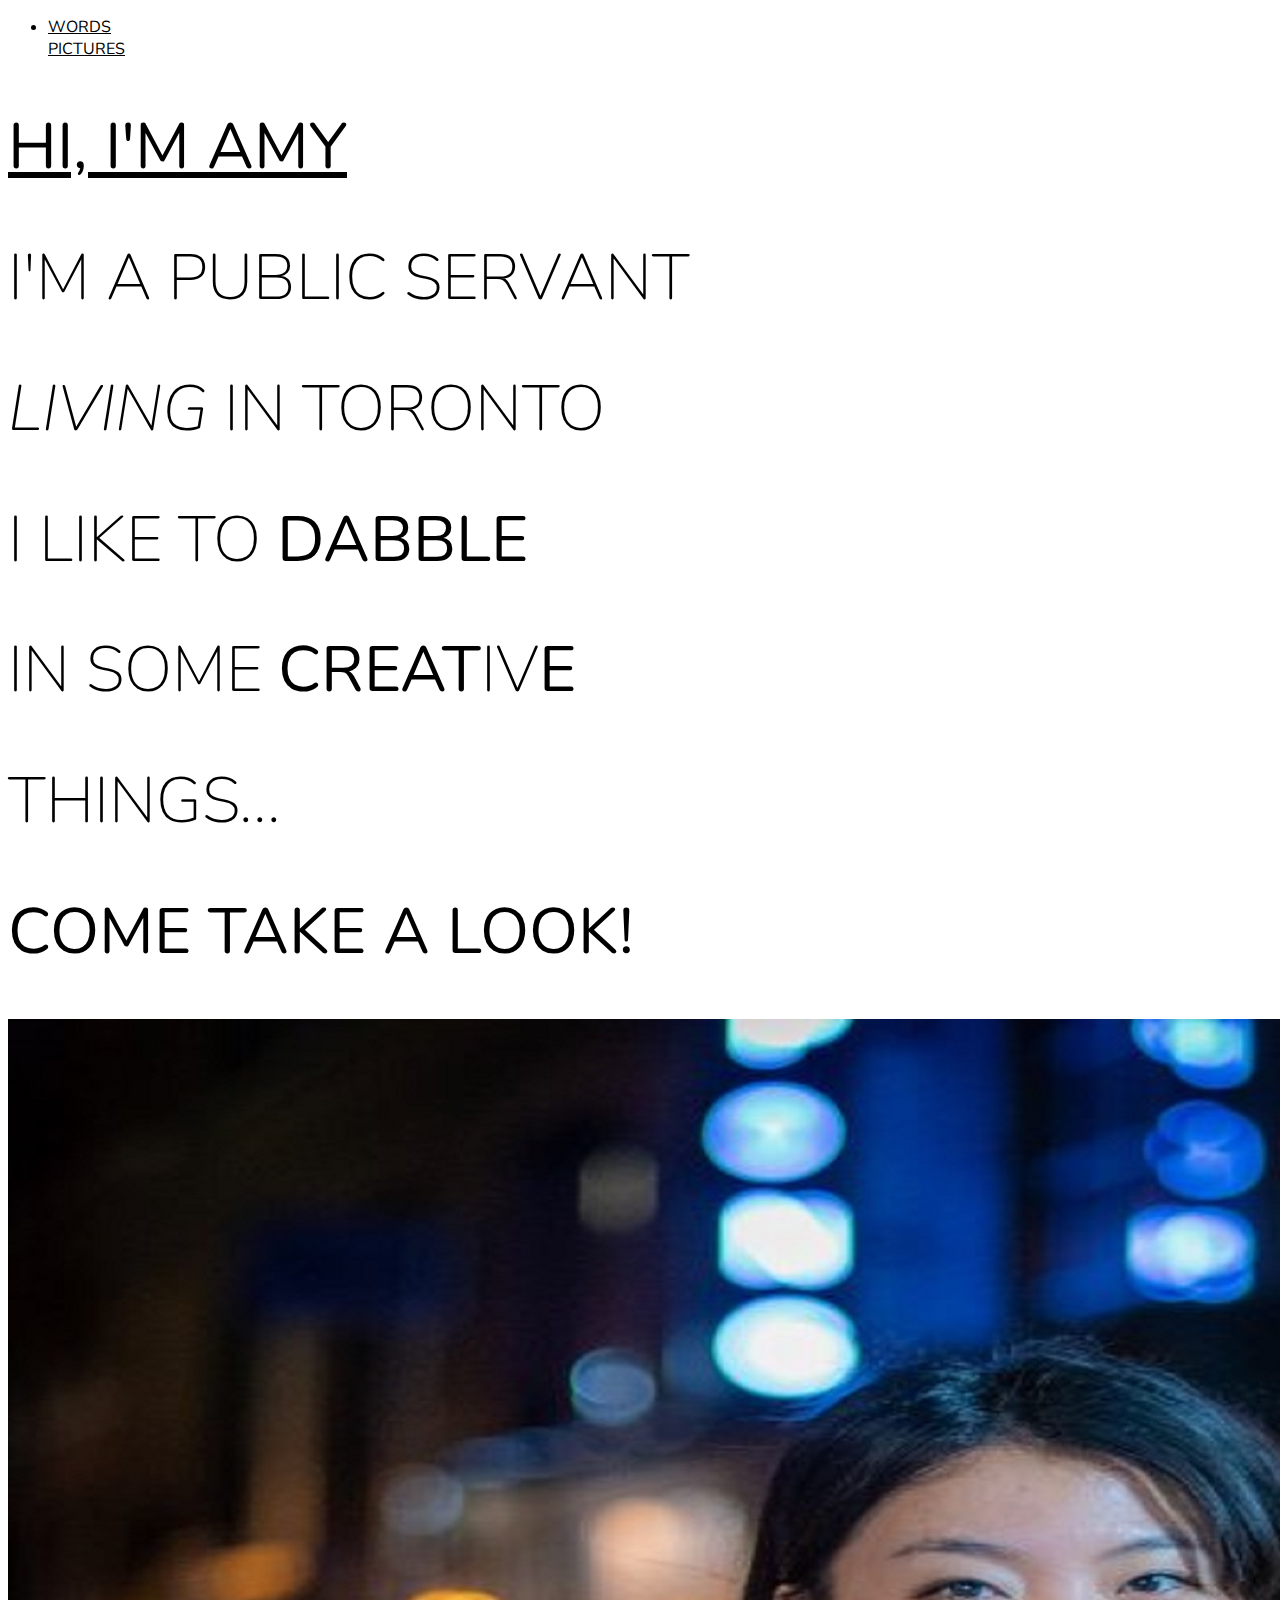
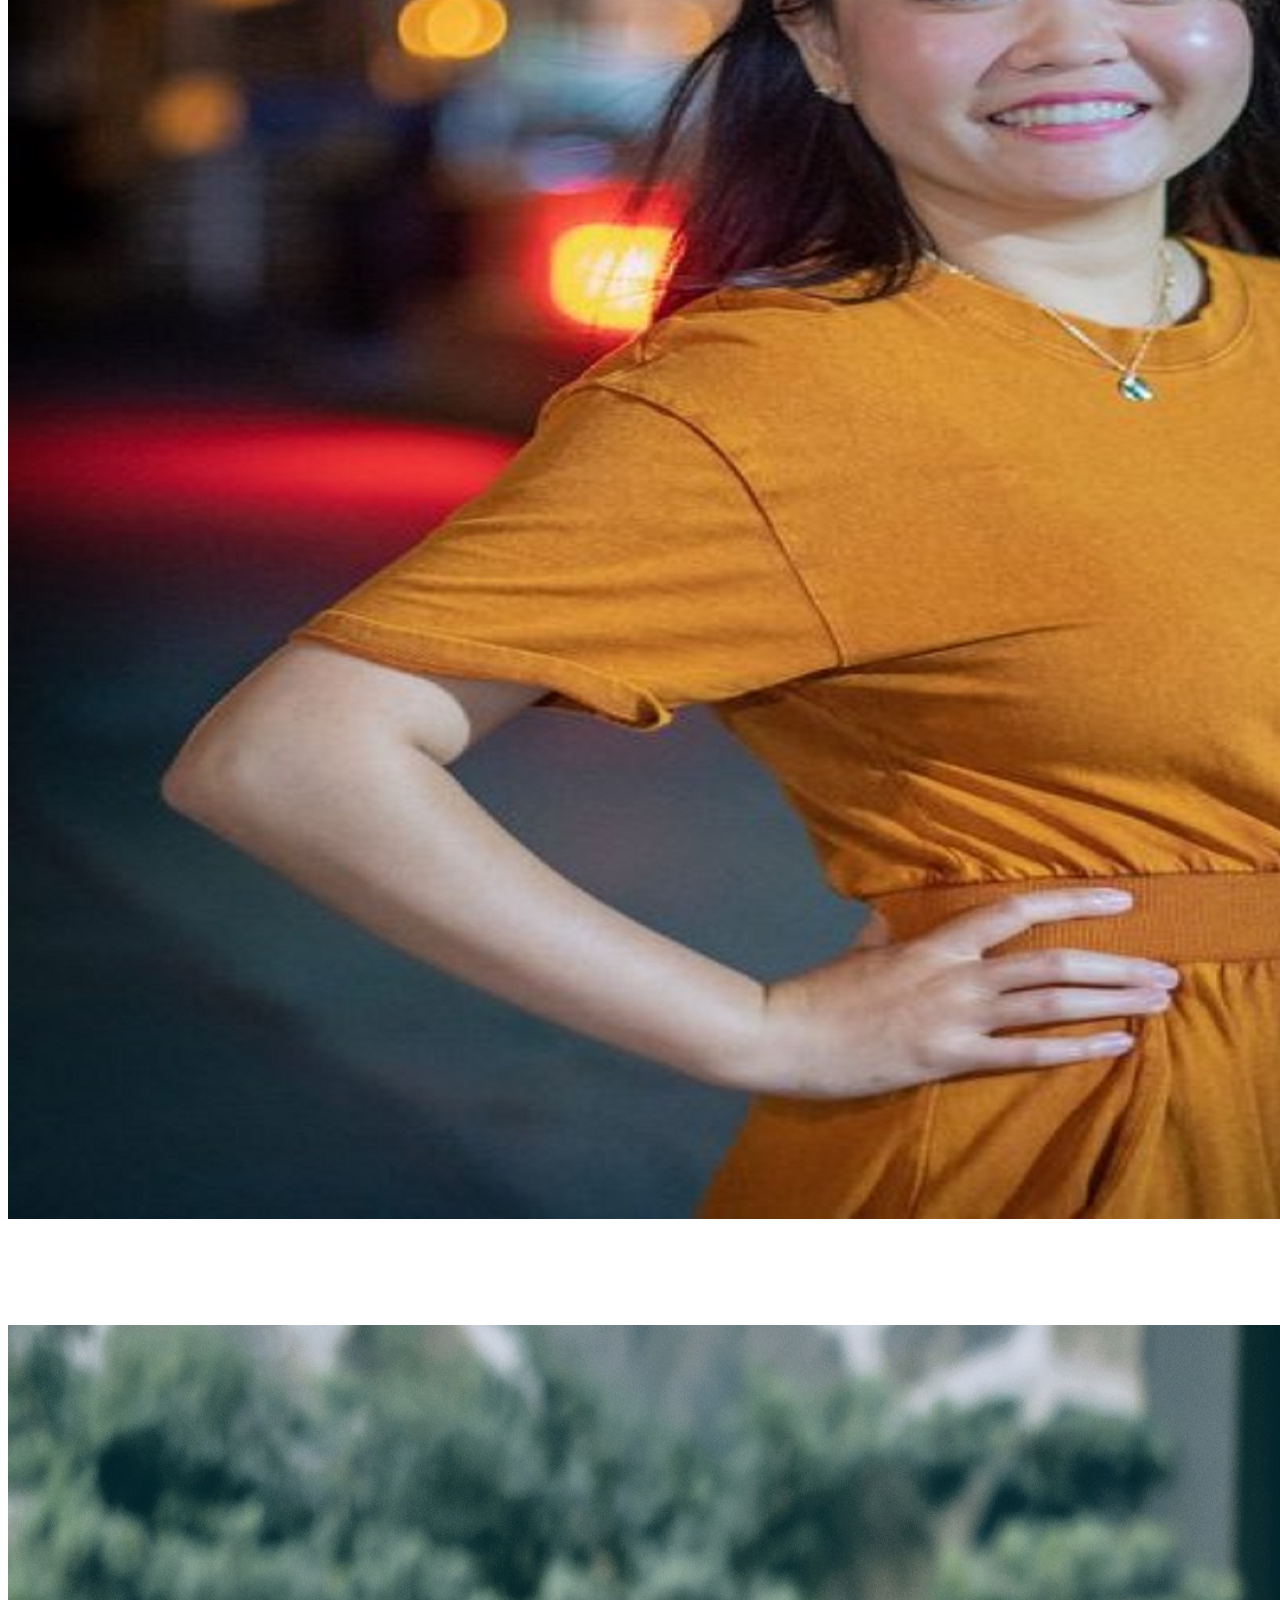
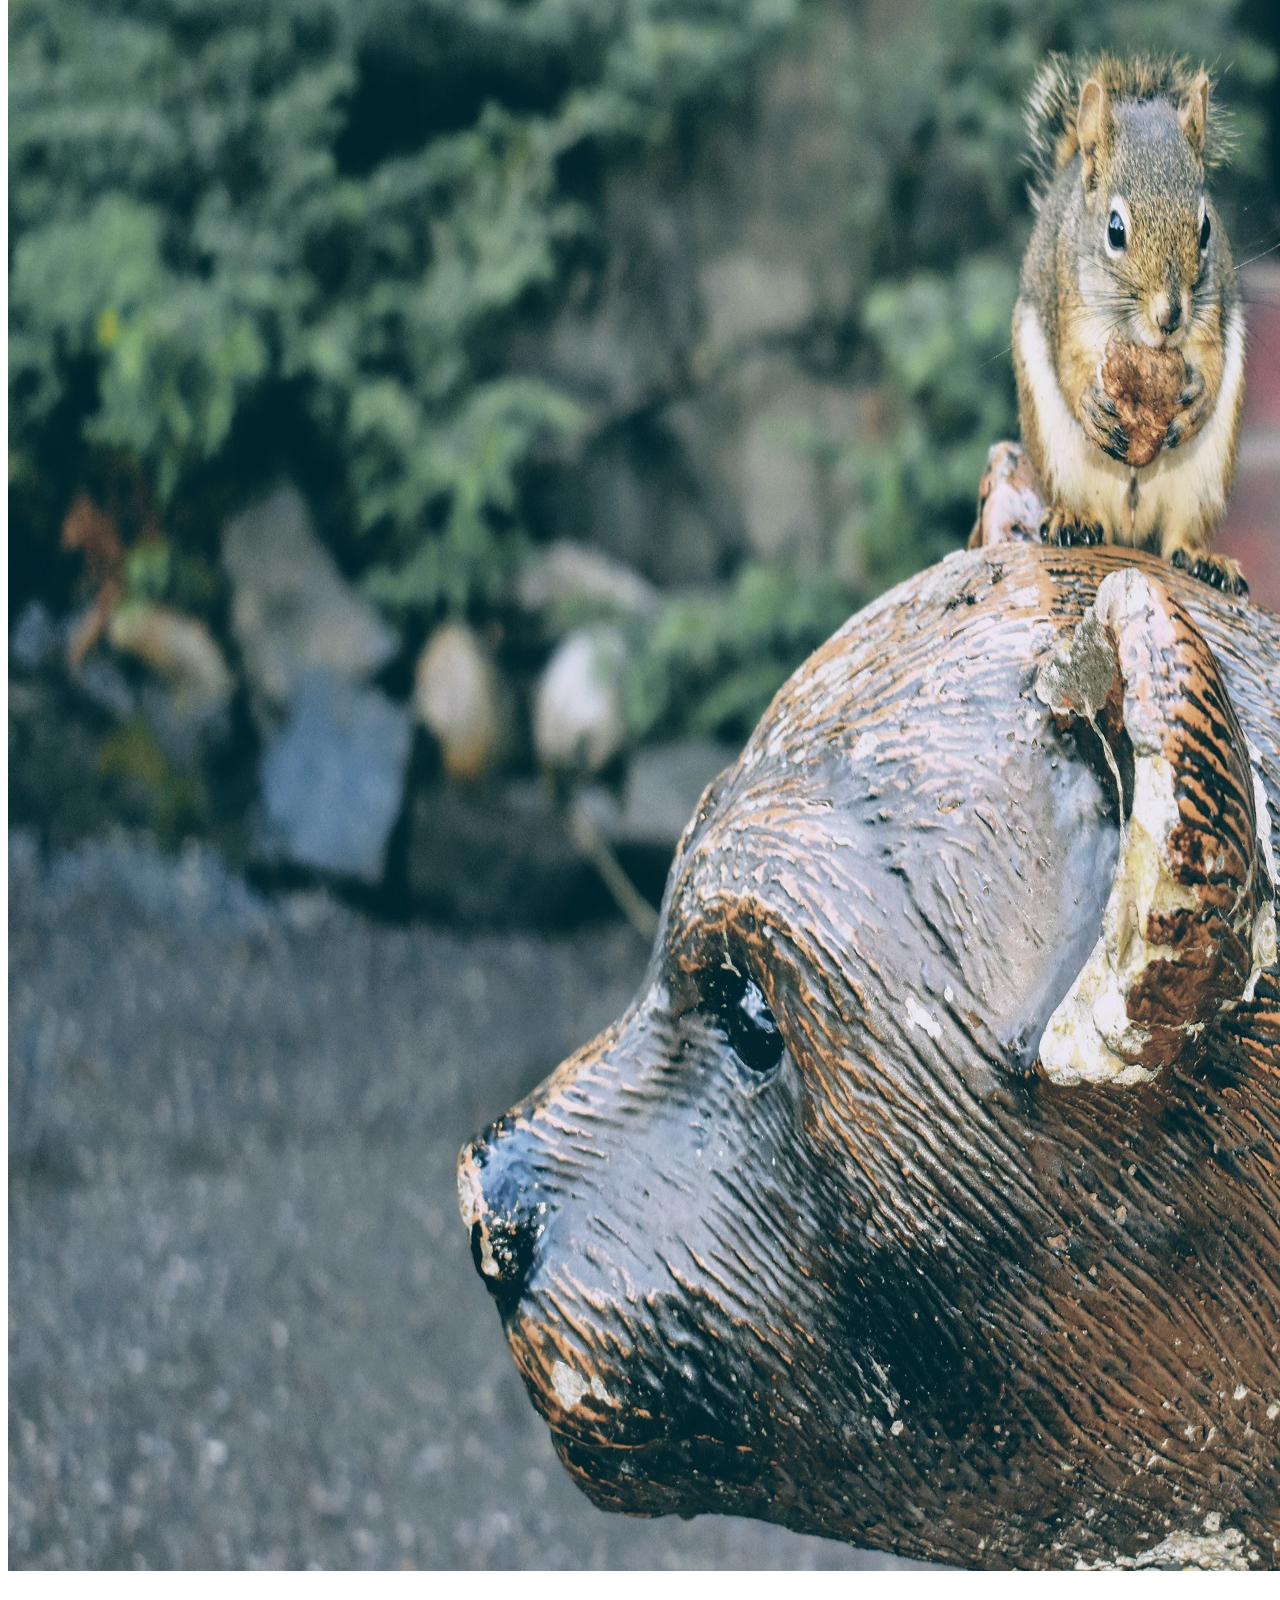
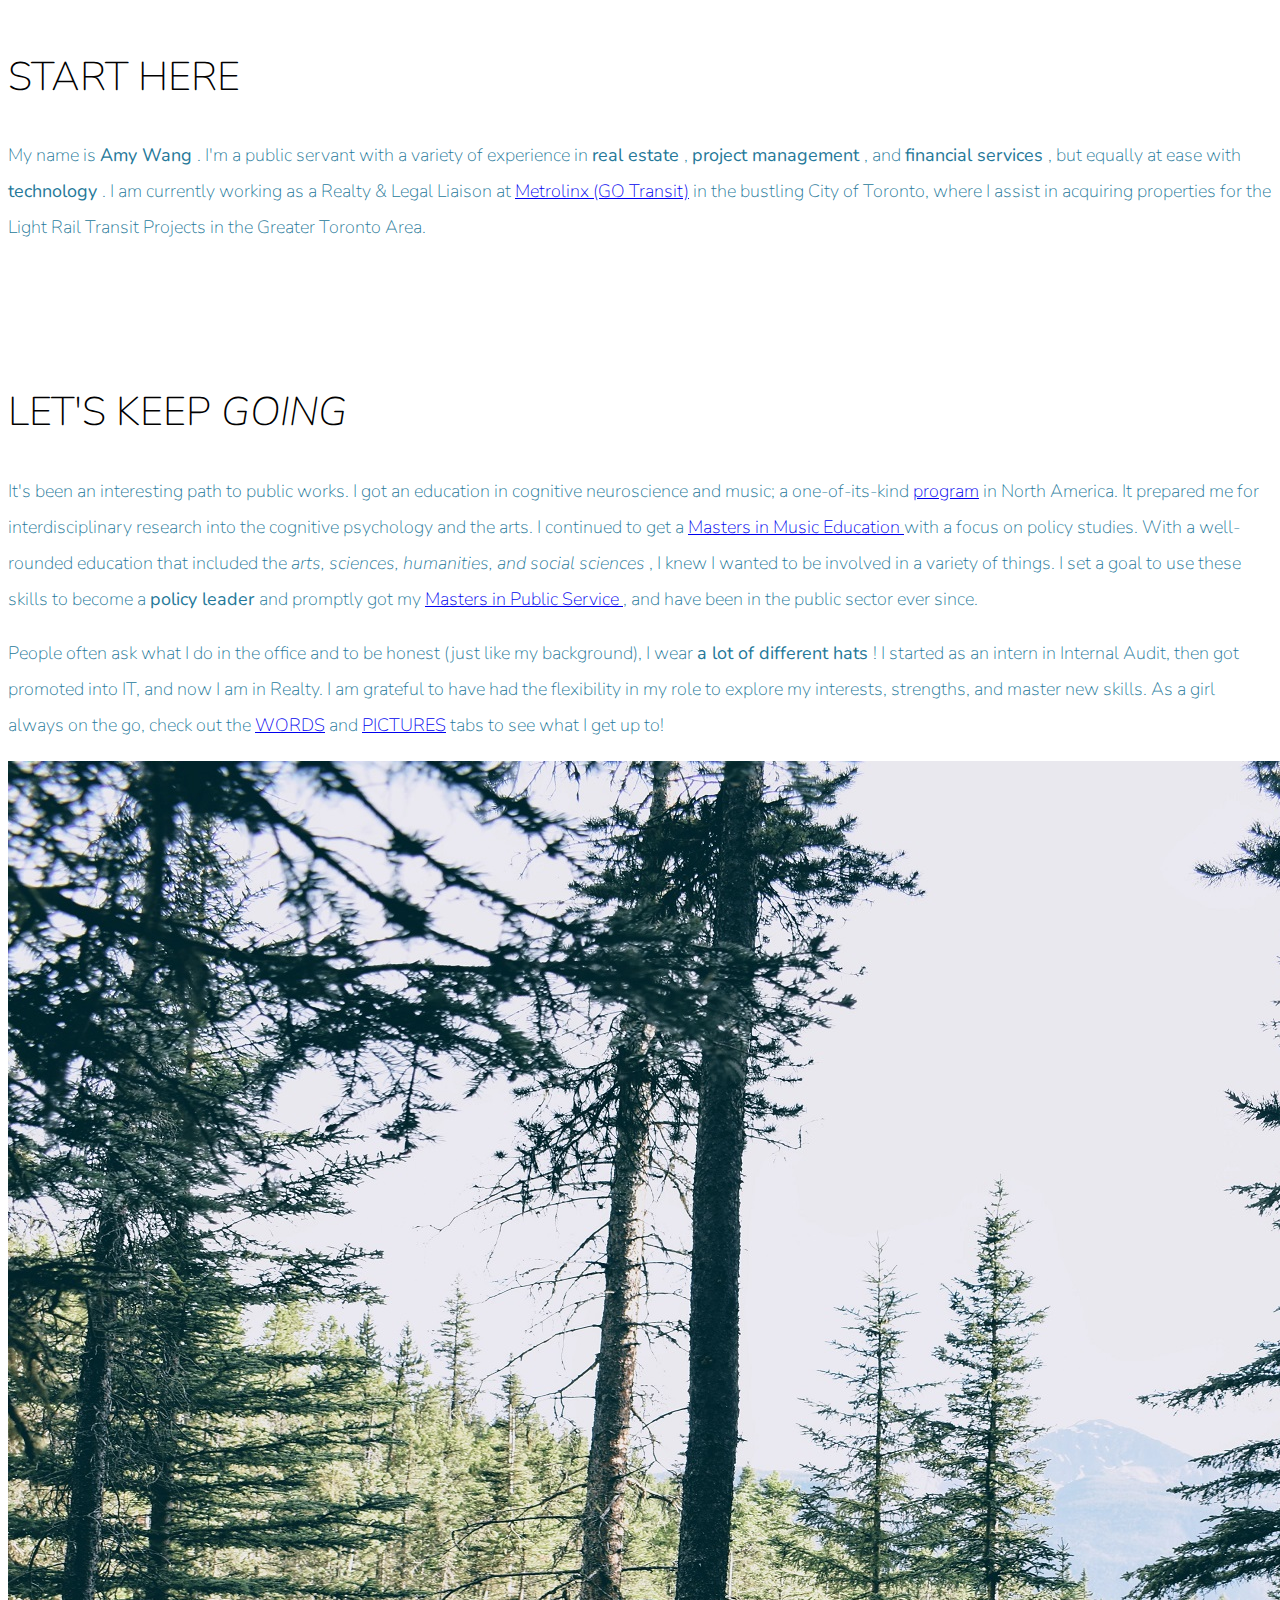
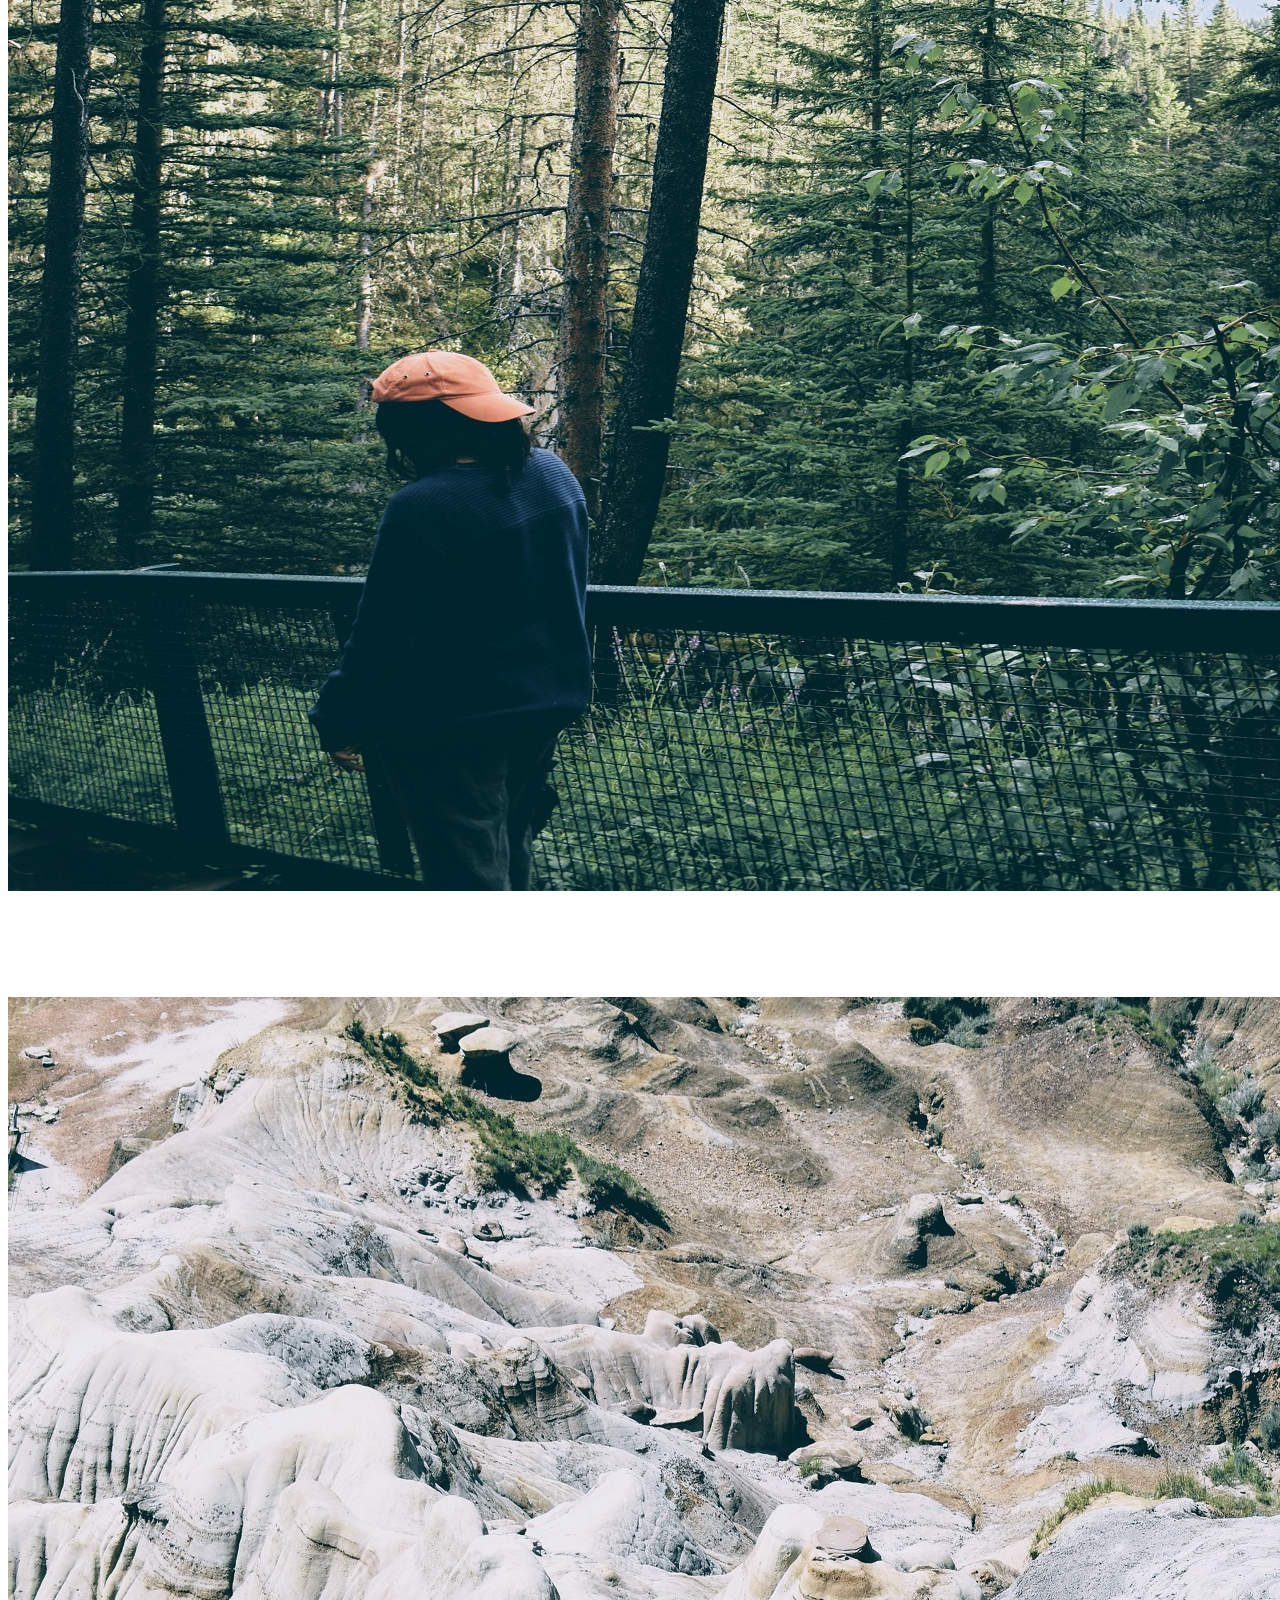
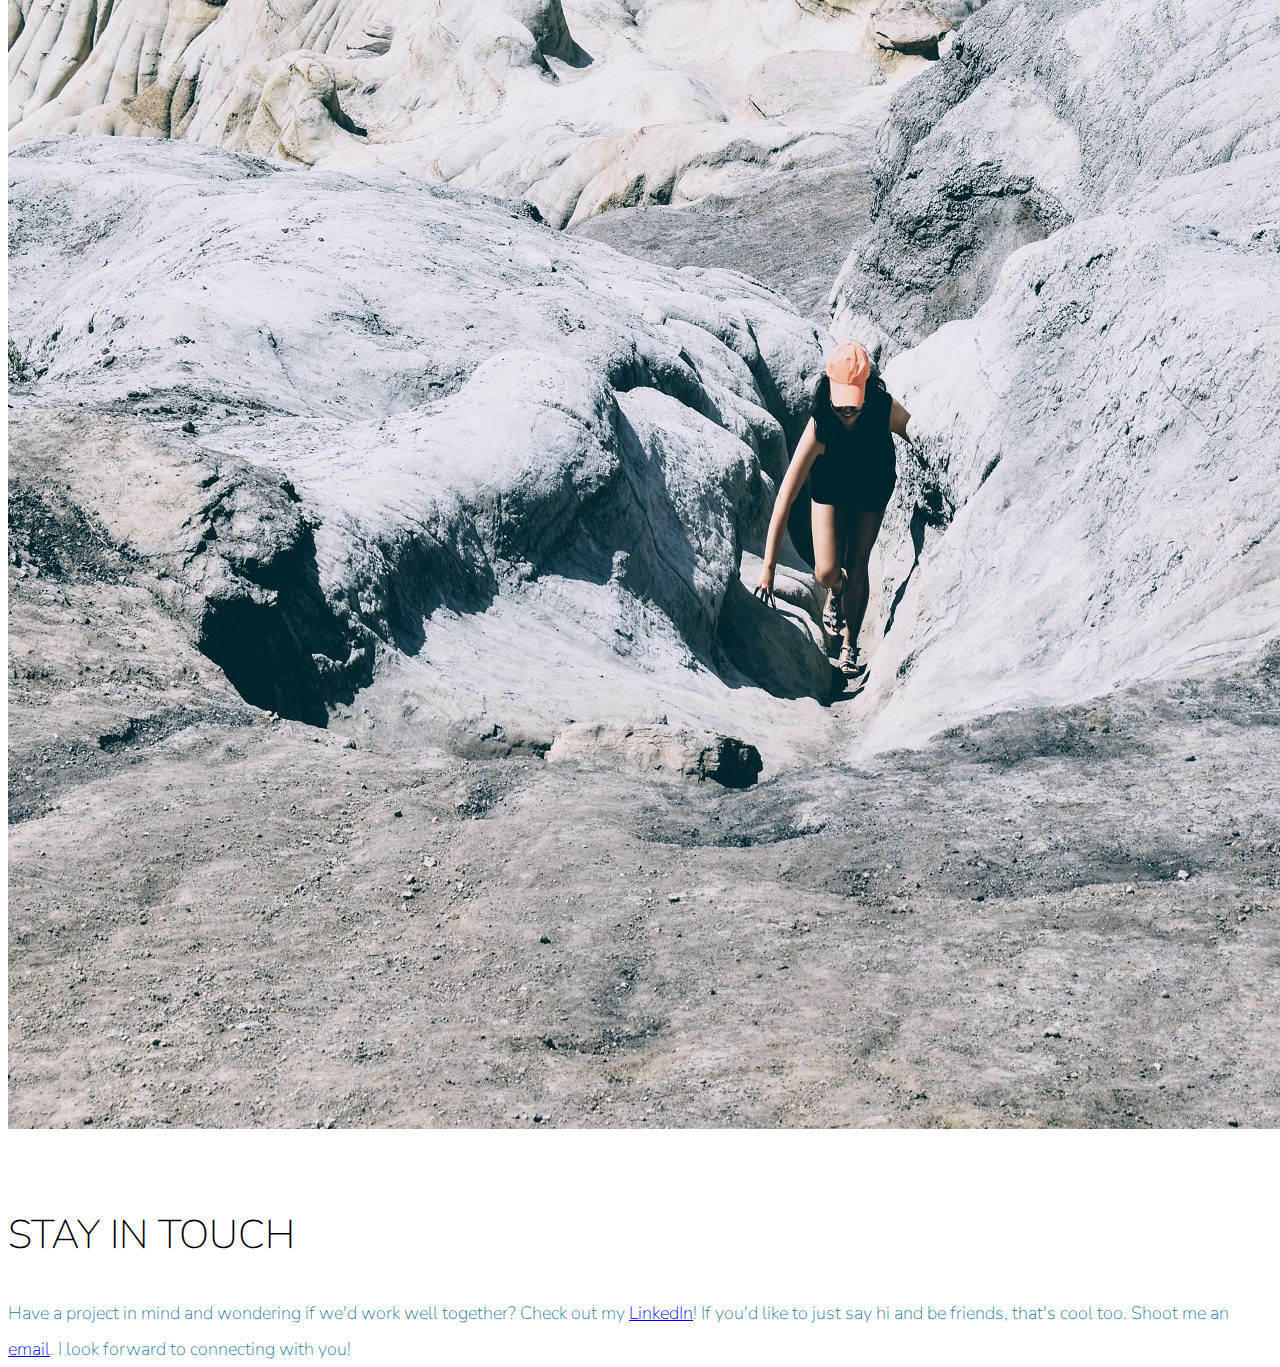
<file: index.html>
<!doctype html>
<html lang="en">
  <head>
    <!-- Required meta tags -->
    <meta charset="utf-8">
    <meta name="viewport" content="width=device-width, initial-scale=1, shrink-to-fit=no">
    
    <!-- Google Font -->
    <link href="https://fonts.googleapis.com/css?family=Nunito:200,300,400,700" rel="stylesheet">

    <!-- Bootstrap CSS -->
    <link rel="stylesheet" href="https://stackpath.bootstrapcdn.com/bootstrap/4.1.3/css/bootstrap.min.css" integrity="sha384-MCw98/SFnGE8fJT3GXwEOngsV7Zt27NXFoaoApmYm81iuXoPkFOJwJ8ERdknLPMO" crossorigin="anonymous">
    
    <!-- Custom CSS -->
    <link rel="stylesheet" href="css/museum of candy.css">
	  
	  <!-- Global site tag (gtag.js) - Google Analytics -->
<script async src="https://www.googletagmanager.com/gtag/js?id=UA-146145814-1"></script>
<script>
  window.dataLayer = window.dataLayer || [];
  function gtag(){dataLayer.push(arguments);}
  gtag('js', new Date());

  gtag('config', 'UA-146145814-1');
</script>


    <title>Amy Ni Wang</title>
  </head>
  

  <body>

<nav id="mainNavBar" class="navbar navbar-dark navbar-expand-md py-0 fixed-top">
<a href="#" 
<button class="navbar-toggler" data-toggle="collapse" data-target="#navLinks" aria-label="Toggle navigation">
<span class="navbar-toggler-icon"></span>
</button>
<div class="collapse navbar-collapse" id ="navLinks">
	<ul class="navbar-nav">

<li class="nav-item">
	<a class="nav-link" href= "about.html">WORDS</a></li>
	<a class="nav-link" href= "gallery.html">PICTURES</a>

</li>
</ul>
<div>
</nav>

    <section class="container-fluid px-0">
        <div class="row align-items-center">
            <div class="col-lg-6">
                <div id="headingGroup" class="text-black text-center d-none d-lg-block mt-5">
                    <h1 class=""><b> <ins>hi, i'm amy </ins></b></h1>
                    <h1 class="">I'm a public servant</h1>
                    <h1 class=""><i>Living</i> in toronto</h1>
                    <h1 class="">I like to <b> dabble </b></h1>
                    <h1 class="">in some <b>creat</b>iv<b>e</b></h1>
                    <h1 class="">things...</h1>
                    <h1 class=""><b>come take a look!</b></h1>
                </div>
            </div>
            <div class="col-lg-6">
                <img class="img-fluid" src="imgs/headshot.jpg" alt="">
            </div>
        </div>
    </section>

<section class="container-fluid px-0">
	<div class="row align-items-center content">
	<div class="col-md-6 order-2 order-md-1">
	<img src ="imgs/squirrel.jpg" alt="" class="img-fluid">
</div>
	<div class="col-md-6 text-center order-1 order-md-2">
	<div class="row justify-content-center">
	<div class="col-10 col-lg-8 blurb mb-5 mb-md-0">
	<h2>START HERE</h2>
                        
                        <p class="lead">My name is <b> Amy Wang </b>. I'm a public servant with a variety of experience in <b> real estate </b>, <b> project
management </b>, and <b> financial services </b>, but equally at ease with <b> technology </b>. I am currently working as a Realty & Legal Liaison at <a href="http://www.metrolinx.com/en/" target =_blank">Metrolinx (GO Transit)</a> in the bustling
                            City of Toronto, where I assist in acquiring properties for the Light Rail Transit Projects in the Greater Toronto Area. 
</p>
	</div>
	</div>
	</div>
</div>
   <div class="row align-items-center content">
          <div class="col-md-6 text-center">
                <div class="row justify-content-center">
                    <div class="col-10 col-lg-8 blurb mb-5 mb-md-0">
                        <h2>LET'S KEEP <i>GOING</i></h2>
                        <p class="lead">                          
                            
It's been an interesting path to public works. I got an education in cognitive neuroscience and music; a one-of-its-kind <a href = "https://science.mcmaster.ca/pnb/undergraduate/pnb-programs/honours-ba-bsc-psych-neuro-behaviour/music-cog-specialization.html" target =_black">program</a> in North America. It prepared me for interdisciplinary research into the cognitive psychology and the arts.  
I continued to get a <a href="https://music.uwo.ca/graduate/mmus-music-ed.html" > Masters in Music Education </a> with a focus on policy studies. With a well-rounded education that included the <i> arts, sciences, humanities, and social sciences </i>, I knew I wanted to be involved in a variety of things. I set a goal to use these skills to become a <b> policy leader </b> and promptly got my <a href = "https://uwaterloo.ca/master-of-public-service" >Masters in Public Service </a>, and have been in the public sector ever since.</P>
<p> People often ask what I do in the office and to be honest (just like my background), I wear <b> a lot of different hats </b>! I started as an intern in Internal Audit, then got promoted into IT, and now I am in Realty. I am grateful to have had 
the flexibility in my role to explore my interests, strengths, and master new skills. As a girl always on the go, check out the <a href= "about.html">WORDS</a> and
	<a href= "gallery.html">PICTURES</a> tabs to see what I get up to! </p>
                    </div>
                </div>
            </div>
          <div class="col-md-6">
        <img src="imgs/woods.jpg" alt="" class="img-fluid">
        </div>
  </div>
	<div class="row align-items-center content">
            <div class="col-md-6 order-2 order-md-1">
                <img src="imgs/badlands.jpg" alt="" class="img-fluid">
            </div>


	<div class="col-md-6 text-center order-1 order-md-2">
<div class="row justify-content-center">
<div class="col=10- col-lg-8 blurb mb-5 mb-md-0">
	<h2>STAY IN TOUCH</h2>

                        <p class="lead">Have a project in mind and wondering if we'd work well together? Check out my <a href="https://www.linkedin.com/in/amy-ni-wang/">LinkedIn</a>! 
  If you'd like to just say hi and be friends, that's cool too. Shoot me an <a href="mailto:amynwang@gmail.com">email</a>.  
                            I look forward to connecting with you! </p>
                    </div>
                </div>
            </div>
        </div>


	</section>

    <!-- Optional JavaScript -->
    <!-- jQuery first, then Popper.js, then Bootstrap JS -->
    <script src="https://code.jquery.com/jquery-3.3.1.slim.min.js" integrity="sha384-q8i/X+965DzO0rT7abK41JStQIAqVgRVzpbzo5smXKp4YfRvH+8abtTE1Pi6jizo" crossorigin="anonymous"></script>
    <script src="https://cdnjs.cloudflare.com/ajax/libs/popper.js/1.14.3/umd/popper.min.js" integrity="sha384-ZMP7rVo3mIykV+2+9J3UJ46jBk0WLaUAdn689aCwoqbBJiSnjAK/l8WvCWPIPm49" crossorigin="anonymous"></script>
    <script src="https://stackpath.bootstrapcdn.com/bootstrap/4.1.3/js/bootstrap.min.js" integrity="sha384-ChfqqxuZUCnJSK3+MXmPNIyE6ZbWh2IMqE241rYiqJxyMiZ6OW/JmZQ5stwEULTy" crossorigin="anonymous"></script>
    
<script>
$(function() {
$(document).scroll(function(){
var $nav = $("#mainNavBar");
$nav.toggleClass("scrolled", $(this).scrollTop() > $nav.height());
});
});

</script>



</body>
</html>
</file>
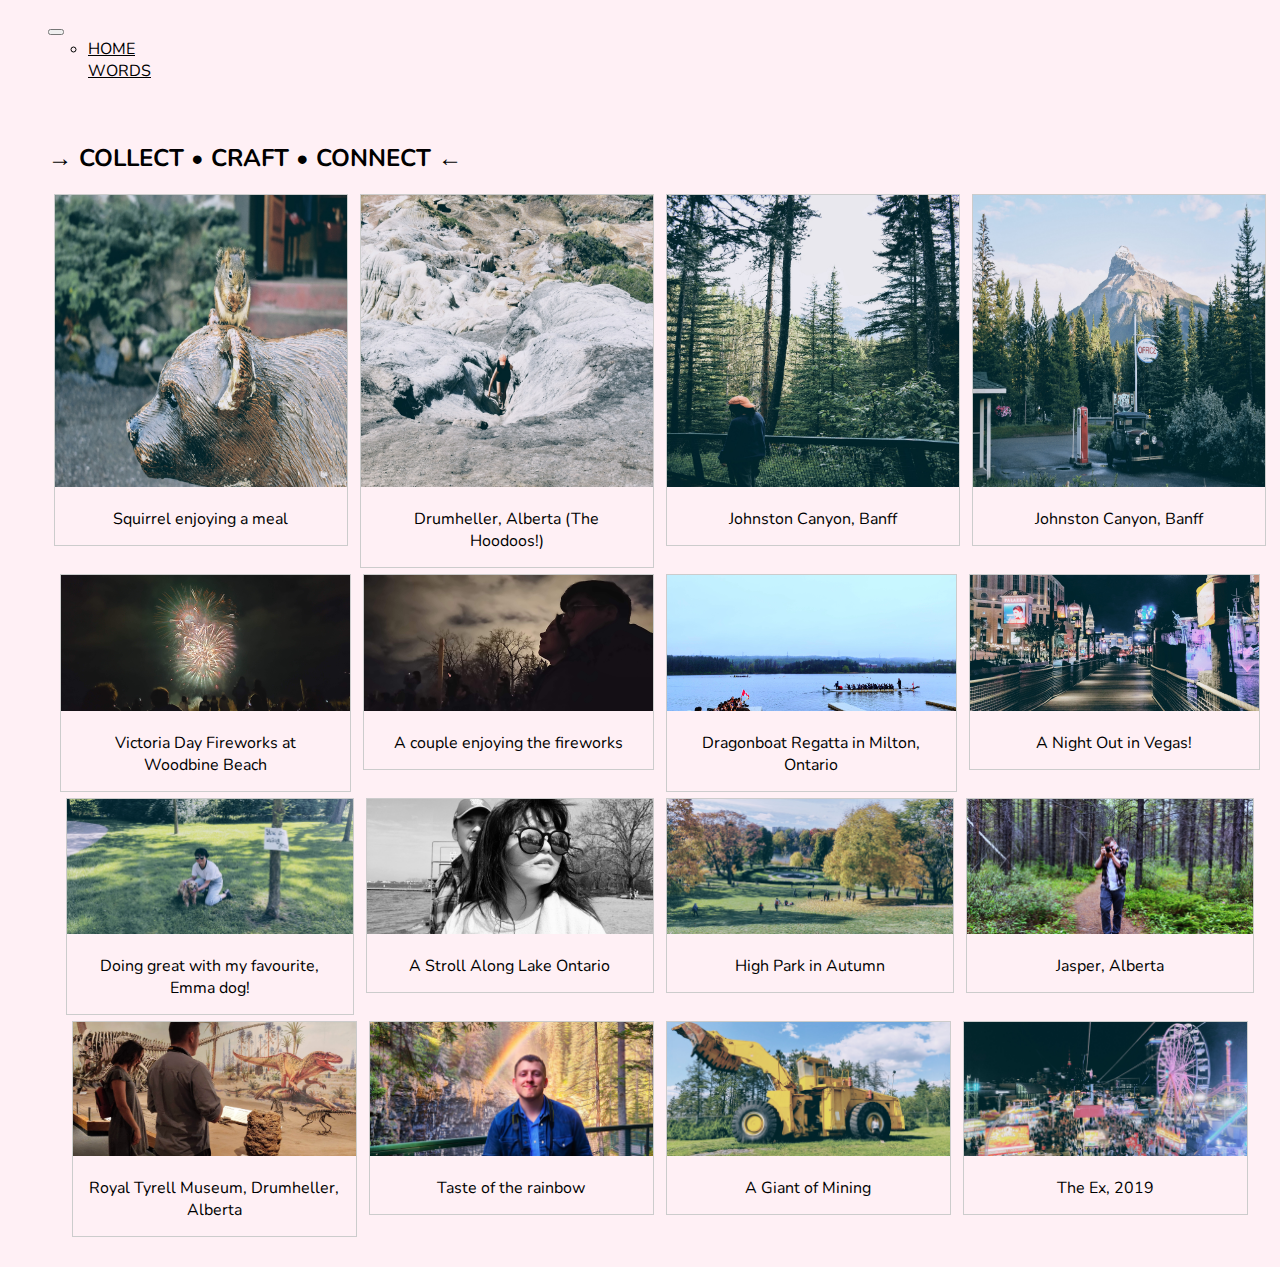
<file: gallery.html>
<!doctype html>
<html lang="en">
  <head>
    <!-- Required meta tags -->
    <meta charset="utf-8">
    <meta name="viewport" content="width=device-width, initial-scale=1, shrink-to-fit=no">
    
    <!-- Google Font -->
    <link href="https://fonts.googleapis.com/css?family=Nunito:200,300,400,700" rel="stylesheet">

    <!-- Bootstrap CSS -->
    <link rel="stylesheet" href="https://stackpath.bootstrapcdn.com/bootstrap/4.1.3/css/bootstrap.min.css" integrity="sha384-MCw98/SFnGE8fJT3GXwEOngsV7Zt27NXFoaoApmYm81iuXoPkFOJwJ8ERdknLPMO" crossorigin="anonymous">
    
    <!-- Custom CSS -->
    <link rel="stylesheet" href="museum of candy.css">

    <title>Amy Ni Wang</title>
  </head>
<body>

<style>

body { 
	background-color: #FFF0F5;

}

</style>

 <ul>
<nav id="mainNavBar" class="navbar navbar-dark navbar-expand-md py-0 fixed-top">
<a href="#" 
<span class="glyphicon glyphicon-home"></span></a>
<button class="navbar-toggler" data-toggle="collapse" data-target="#navLinks" aria-label="Toggle navigation">
<span class="navbar-toggler-icon"></span>
</button>
<div class="collapse navbar-collapse" id ="navLinks">
	<ul class="navbar-nav">

<li class="nav-item">
	<a class="nav-link" href= "museum of candy.html">HOME</a></li>
	<a class="nav-link" href= "about.html">WORDS</a>

</li>
</ul>
<div>
</nav>

 


<h2> &rarr; COLLECT &#8226; craft &#8226; connect &larr; </h2>

<div class="responsive">
  <div class="gallery">
    <a target="_blank" href="imgs/squirrel.jpg">
      <img src="imgs/squirrel.jpg" alt="Cinque Terre" width="600" height="400">
    </a>
    <div class="desc">Squirrel enjoying a meal</div>
  </div>
</div>


<div class="responsive">
  <div class="gallery">
    <a target="_blank" href="imgs/badlands.jpg">
      <img src="imgs/badlands.jpg" alt="Forest" width="600" height="400">
    </a>
    <div class="desc">Drumheller, Alberta (The Hoodoos!)</div>
  </div>
</div>

<div class="responsive">
  <div class="gallery">
    <a target="_blank" href="imgs/woods.jpg">
      <img src="imgs/woods.jpg" alt="Northern Lights" width="600" height="400">
    </a>
    <div class="desc">Johnston Canyon, Banff</div>
  </div>
</div>

<div class="responsive">
  <div class="gallery">
    <a target="_blank" href="imgs/office.jpg">
      <img src="imgs/office.jpg" alt="Northern Lights" width="600" height="400">
    </a>
    <div class="desc">Johnston Canyon, Banff</div>
  </div>
</div>
<div class="clearfix"></div>

<div style="padding:6px;">


<div class="responsive">
  <div class="gallery">
    <a target="_blank" href="imgs/fireworks.jpg">
      <img src="imgs/fireworks.jpg" alt="Forest" width="600" height="400">
    </a>
    <div class="desc">Victoria Day Fireworks at Woodbine Beach</div>
  </div>
</div>

<div class="responsive">
  <div class="gallery">
    <a target="_blank" href="imgs/couple.jpg">
      <img src="imgs/couple.jpg" alt="Northern Lights" width="600" height="400">
    </a>
    <div class="desc">A couple enjoying the fireworks</div>
  </div>
</div>

<div class="responsive">
  <div class="gallery">
    <a target="_blank" href="imgs/dragonboat.jpg">
      <img src="imgs/dragonboat.jpg" alt="Mountains" width="600" height="400">
    </a>
    <div class="desc">Dragonboat Regatta in Milton, Ontario</div>
  </div>
</div>

<div class="responsive">
  <div class="gallery">
    <a target="_blank" href="imgs/vegas.jpg">
      <img src="imgs/vegas.jpg" alt="Northern Lights" width="600" height="400">
    </a>
    <div class="desc">A Night Out in Vegas!</div>
  </div>
</div>
<div class="clearfix"></div>

<div style="padding:6px;">
<div class="responsive">
  <div class="gallery">
    <a target="_blank" href="imgs/emma_dog.jpg">
      <img src="imgs/emma_dog.jpg" alt="Cinque Terre" width="600" height="400">
    </a>
    <div class="desc">Doing great with my favourite, Emma dog! </div>
  </div>
</div>


<div class="responsive">
  <div class="gallery">
    <a target="_blank" href="imgs/cody.png">
      <img src="imgs/cody.png" alt="Forest" width="600" height="400">
    </a>
    <div class="desc">A Stroll Along Lake Ontario</div>
  </div>
</div>

<div class="responsive">
  <div class="gallery">
    <a target="_blank" href="imgs/highpark.jpg">
      <img src="imgs/highpark.jpg" alt="Northern Lights" width="600" height="400">
    </a>
    <div class="desc">High Park in Autumn</div>
  </div>
</div>

<div class="responsive">
  <div class="gallery">
    <a target="_blank" href="imgs/shoot_forest.jpg">
      <img src="imgs/shoot_forest.jpg" alt="Mountains" width="600" height="400">
    </a>
    <div class="desc">Jasper, Alberta</div>
  </div>
</div>

<div class="clearfix"></div>

<div style="padding:6px;">




<div class="responsive">
  <div class="gallery">
    <a target="_blank" href="imgs/cody3.png">
      <img src="imgs/cody3.png" alt="Forest" width="600" height="400">
    </a>
    <div class="desc">Royal Tyrell Museum, Drumheller, Alberta</div>
  </div>
</div>



<div class="responsive">
  <div class="gallery">
    <a target="_blank" href="imgs/rainbow.jpg">
      <img src="imgs/rainbow.jpg" alt="Mountains" width="600" height="400">
    </a>
    <div class="desc">Taste of the rainbow </div>
  </div>
</div>

<div class="responsive">
  <div class="gallery">
    <a target="_blank" href="imgs/truck.jpg">
      <img src="imgs/truck.jpg" alt="Mountains" width="600" height="400">
    </a>
    <div class="desc">A Giant of Mining </div>
  </div>
</div>

<div class="responsive">
  <div class="gallery">
    <a target="_blank" href="imgs/cne.jpg">
      <img src="imgs/cne.jpg" alt="Cinque Terre" width="600" height="400">
    </a>
    <div class="desc">The Ex, 2019 </div>
  </div>
</div>


<div class="clearfix"></div>

<div style="padding:6px;">



</div>



    <!-- Optional JavaScript -->
    <!-- jQuery first, then Popper.js, then Bootstrap JS -->
    <script src="https://code.jquery.com/jquery-3.3.1.slim.min.js" integrity="sha384-q8i/X+965DzO0rT7abK41JStQIAqVgRVzpbzo5smXKp4YfRvH+8abtTE1Pi6jizo" crossorigin="anonymous"></script>
    <script src="https://cdnjs.cloudflare.com/ajax/libs/popper.js/1.14.3/umd/popper.min.js" integrity="sha384-ZMP7rVo3mIykV+2+9J3UJ46jBk0WLaUAdn689aCwoqbBJiSnjAK/l8WvCWPIPm49" crossorigin="anonymous"></script>
    <script src="https://stackpath.bootstrapcdn.com/bootstrap/4.1.3/js/bootstrap.min.js" integrity="sha384-ChfqqxuZUCnJSK3+MXmPNIyE6ZbWh2IMqE241rYiqJxyMiZ6OW/JmZQ5stwEULTy" crossorigin="anonymous"></script>
    
<script>
$(function() {
$(document).scroll(function(){
var $nav = $("#mainNavBar");
$nav.toggleClass("scrolled", $(this).scrollTop() > $nav.height());
});
});

</script>
</body>
</html>
</file>
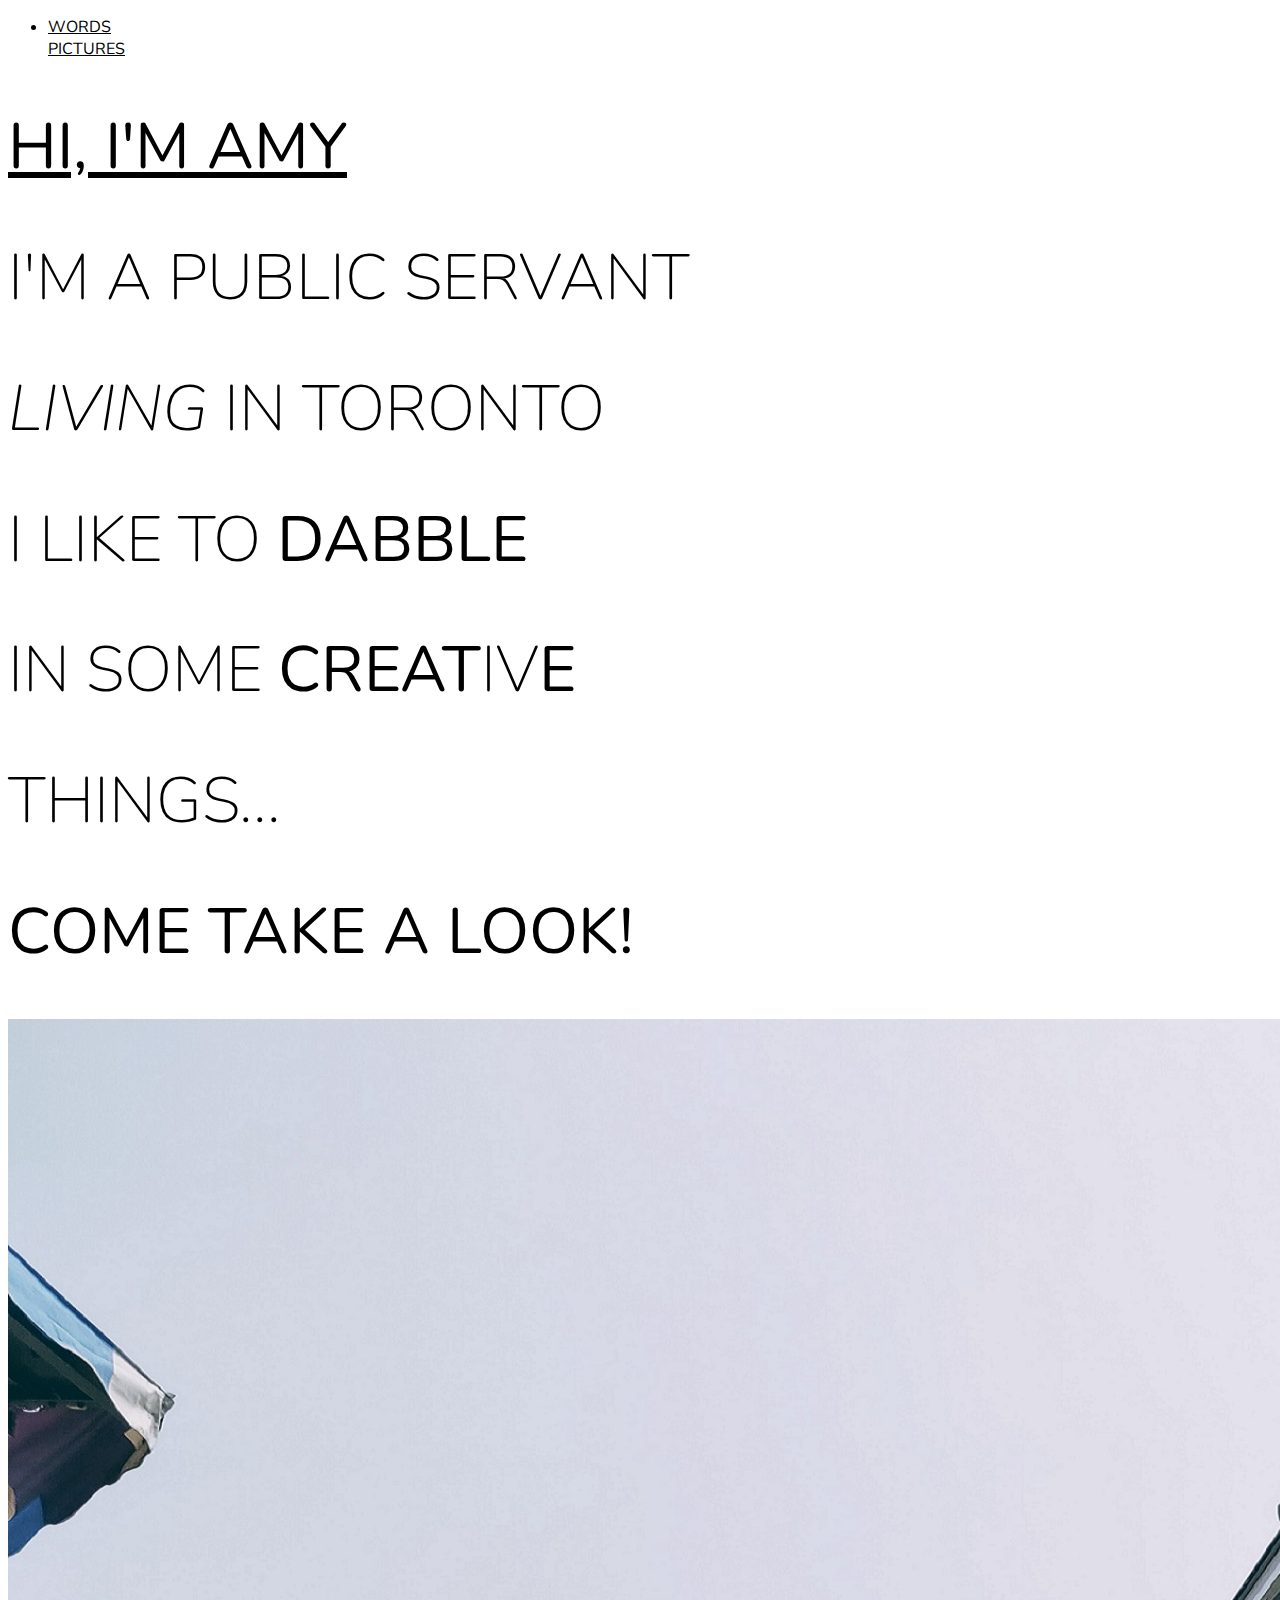
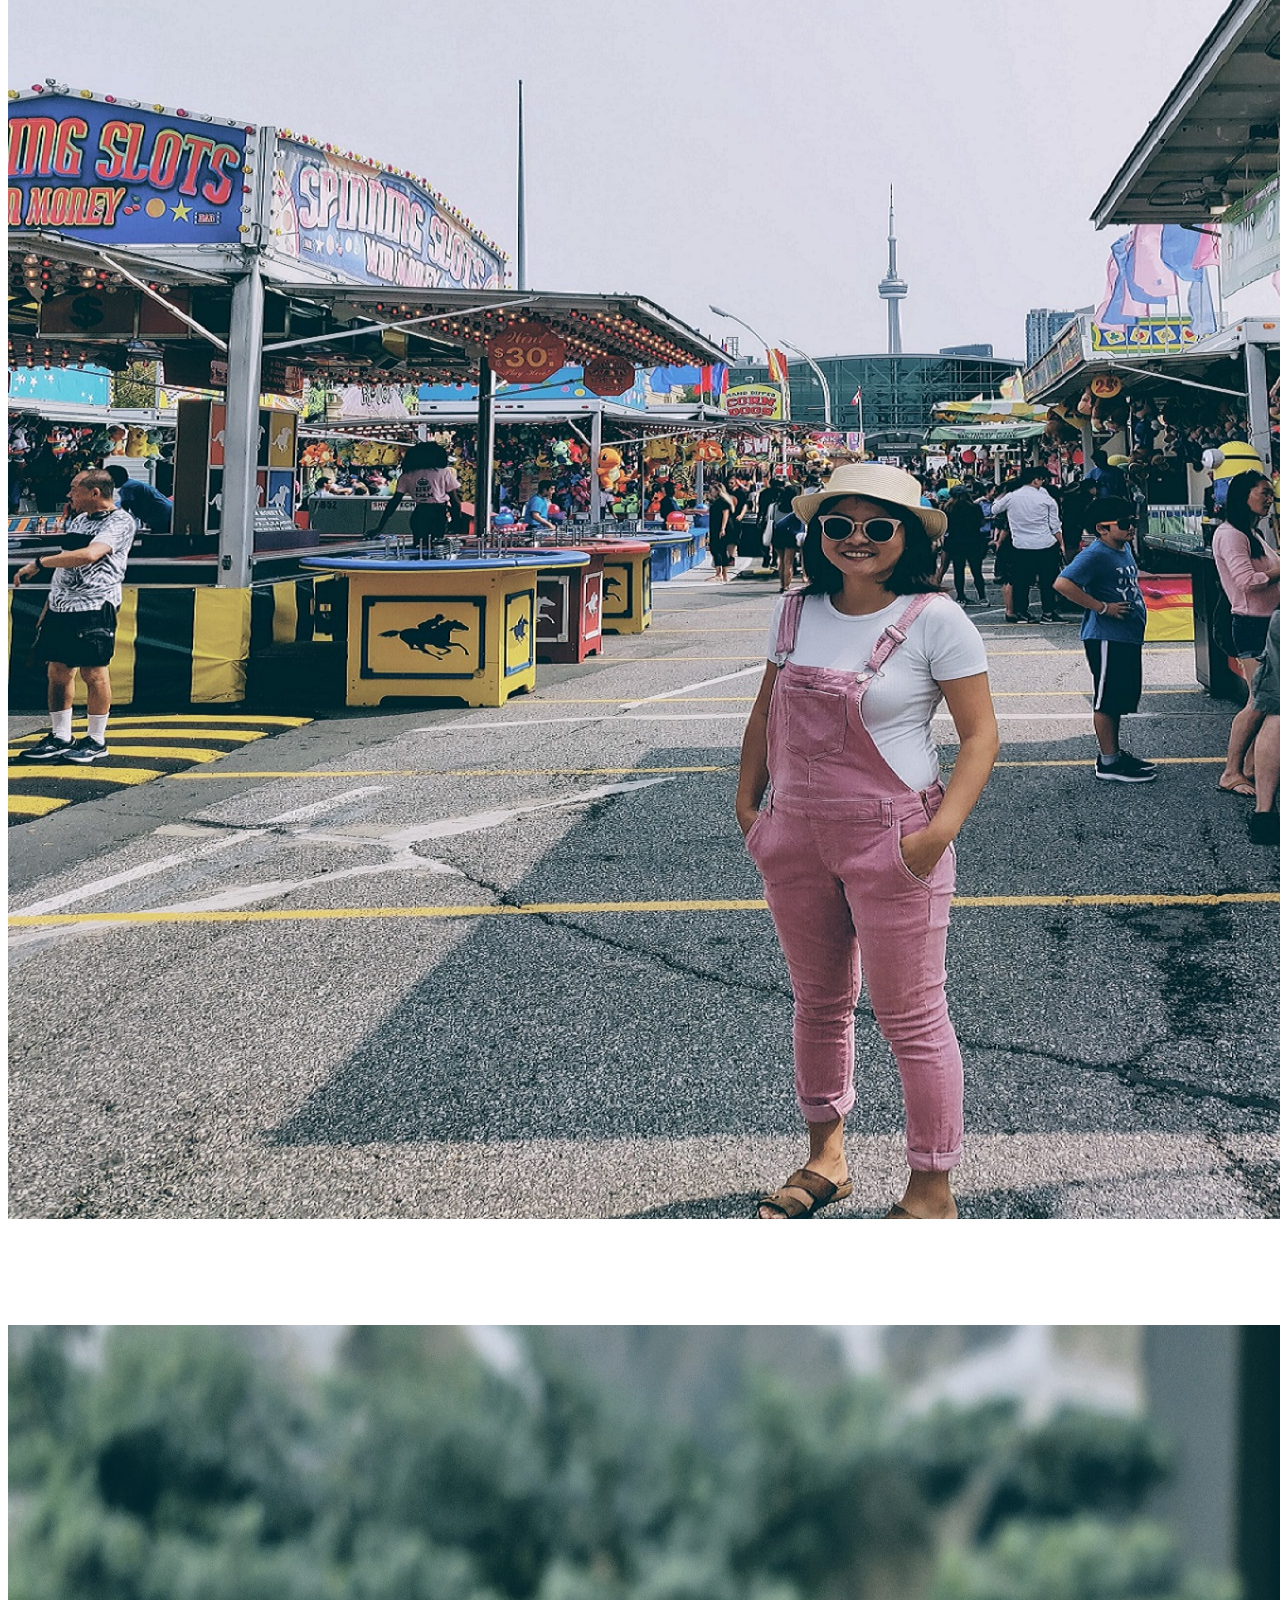
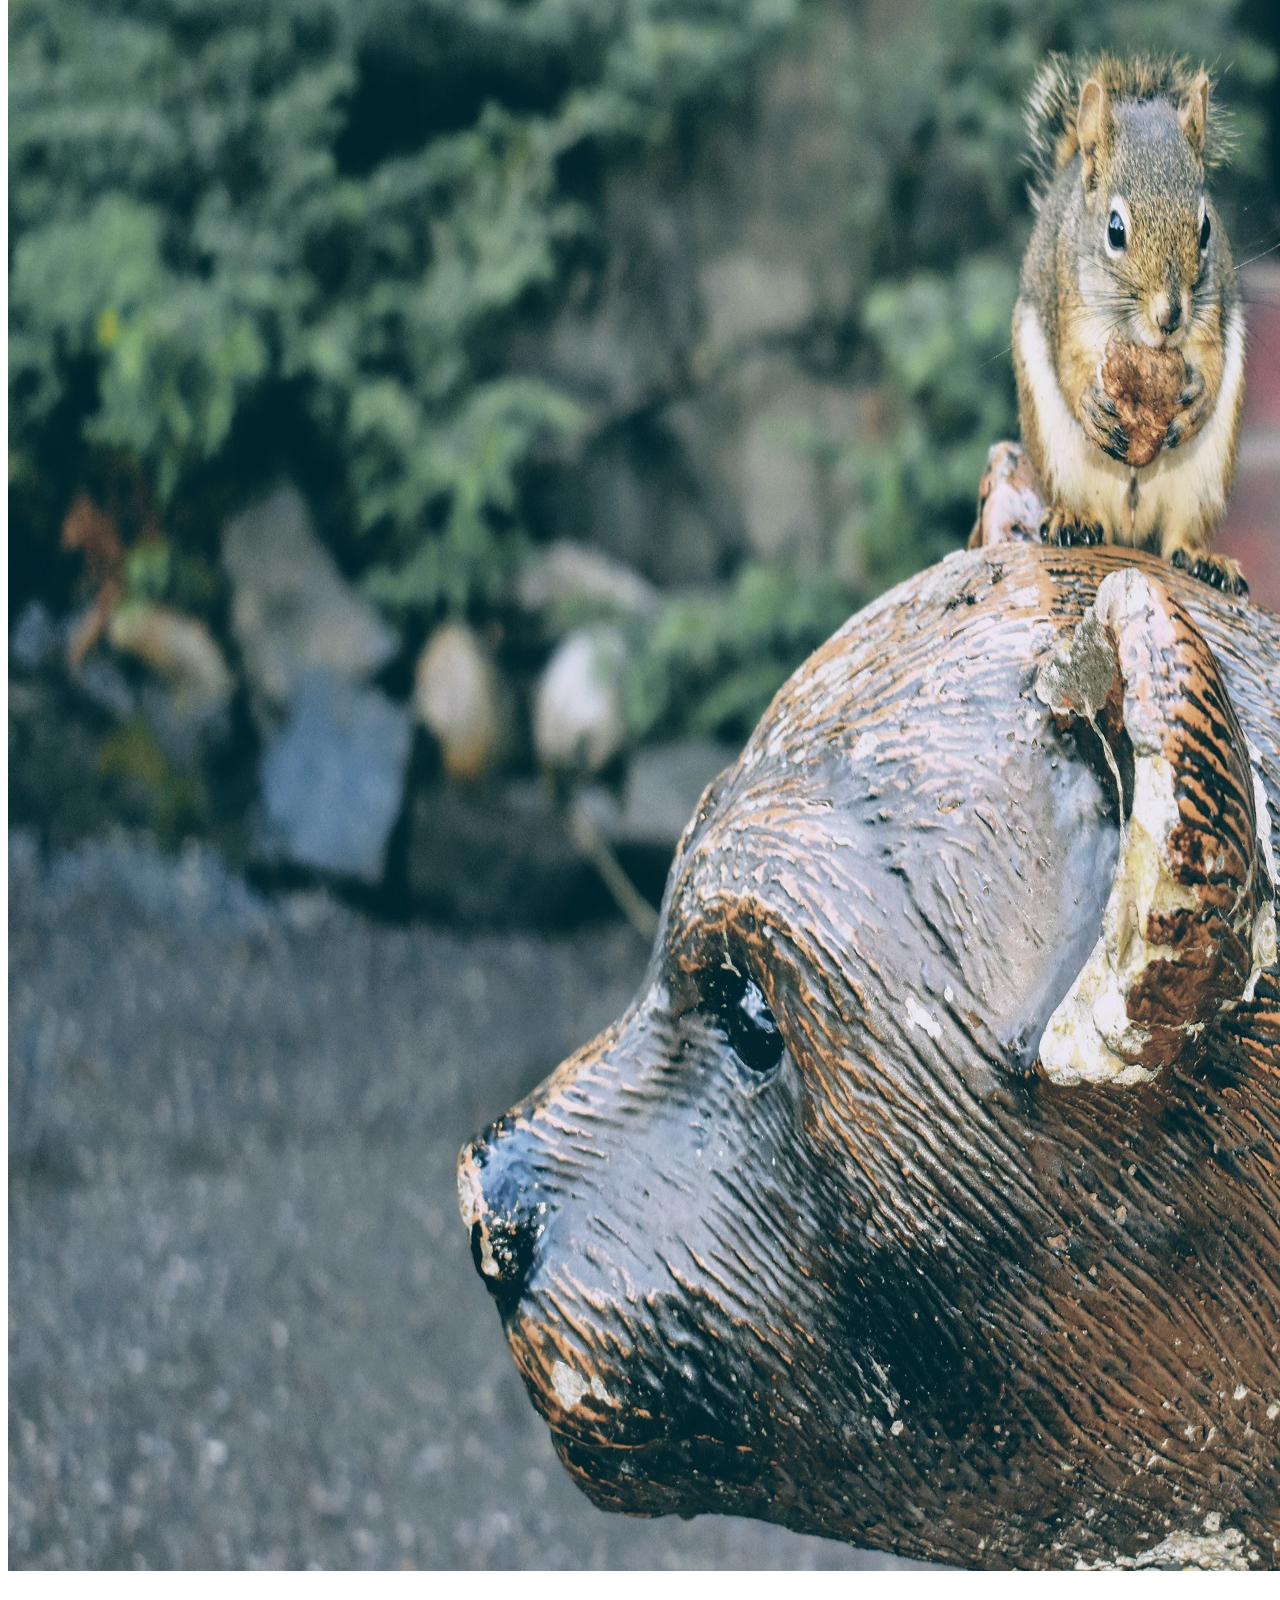
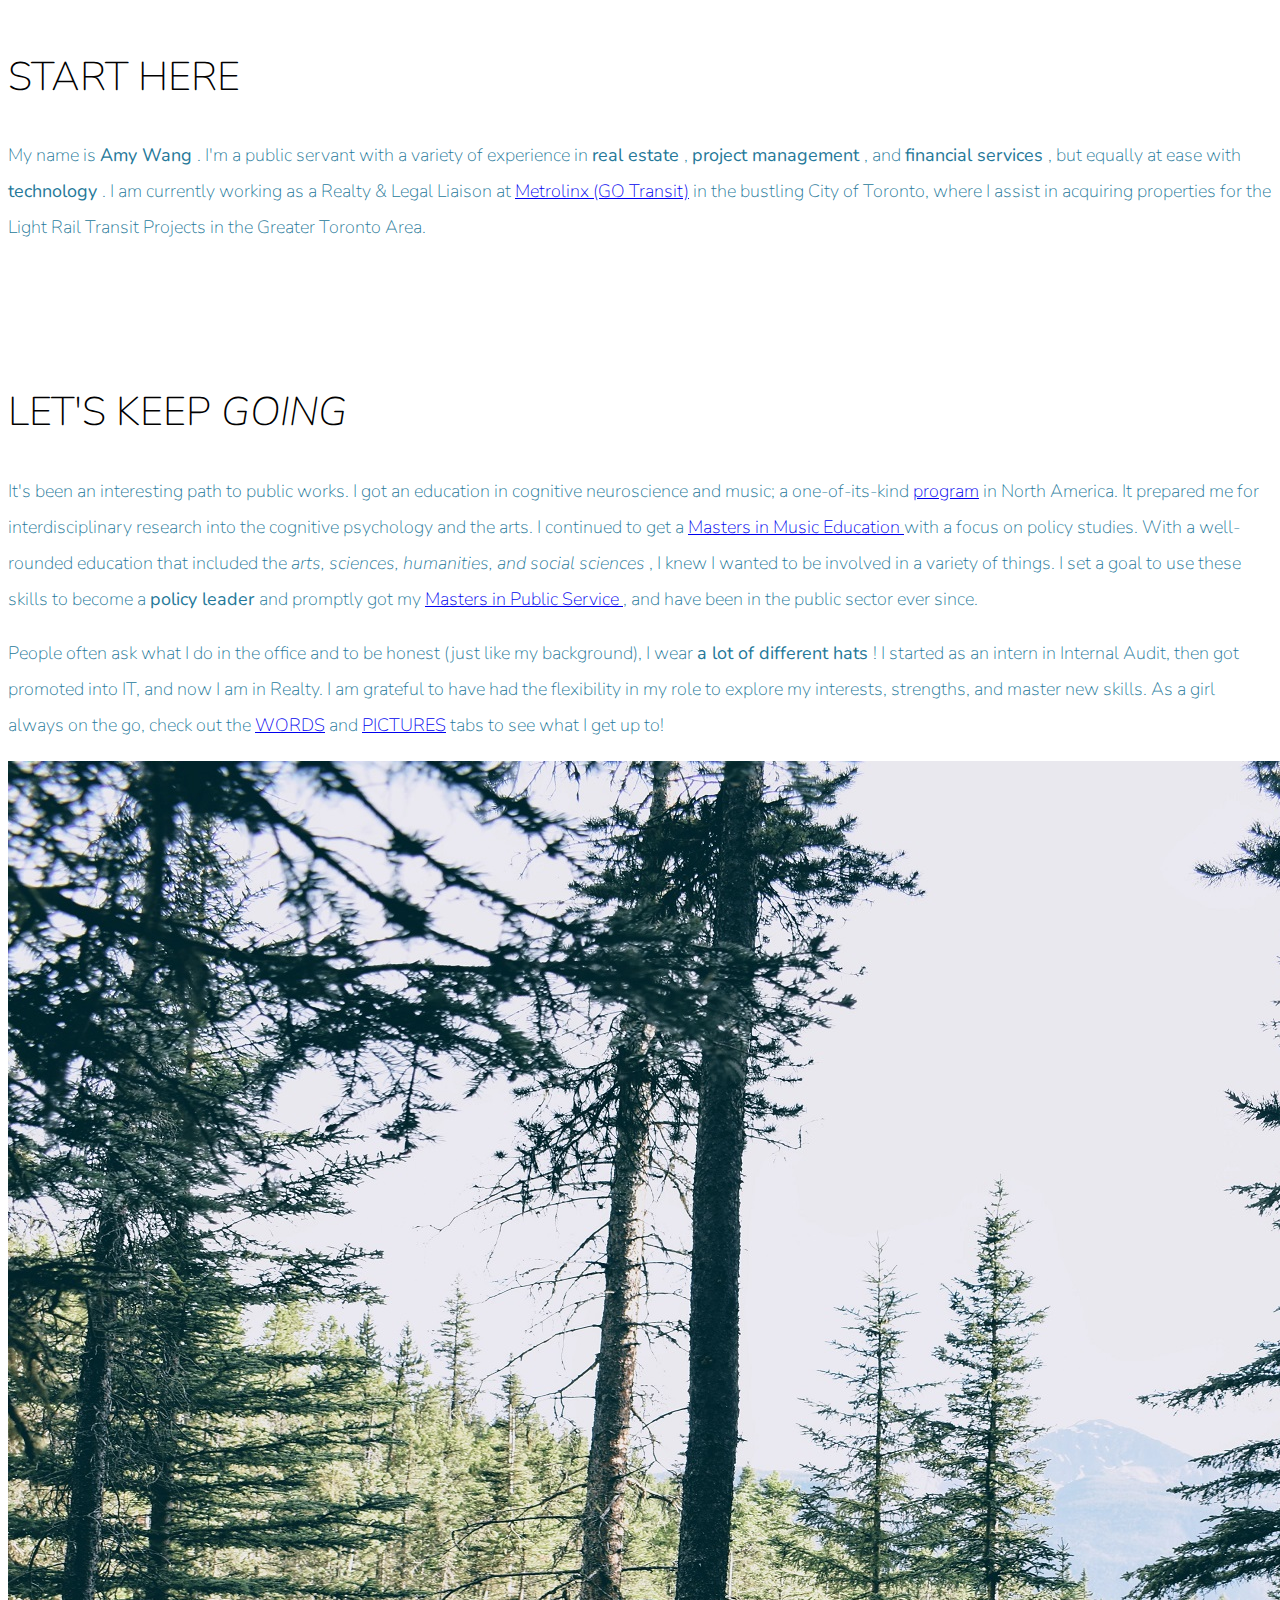
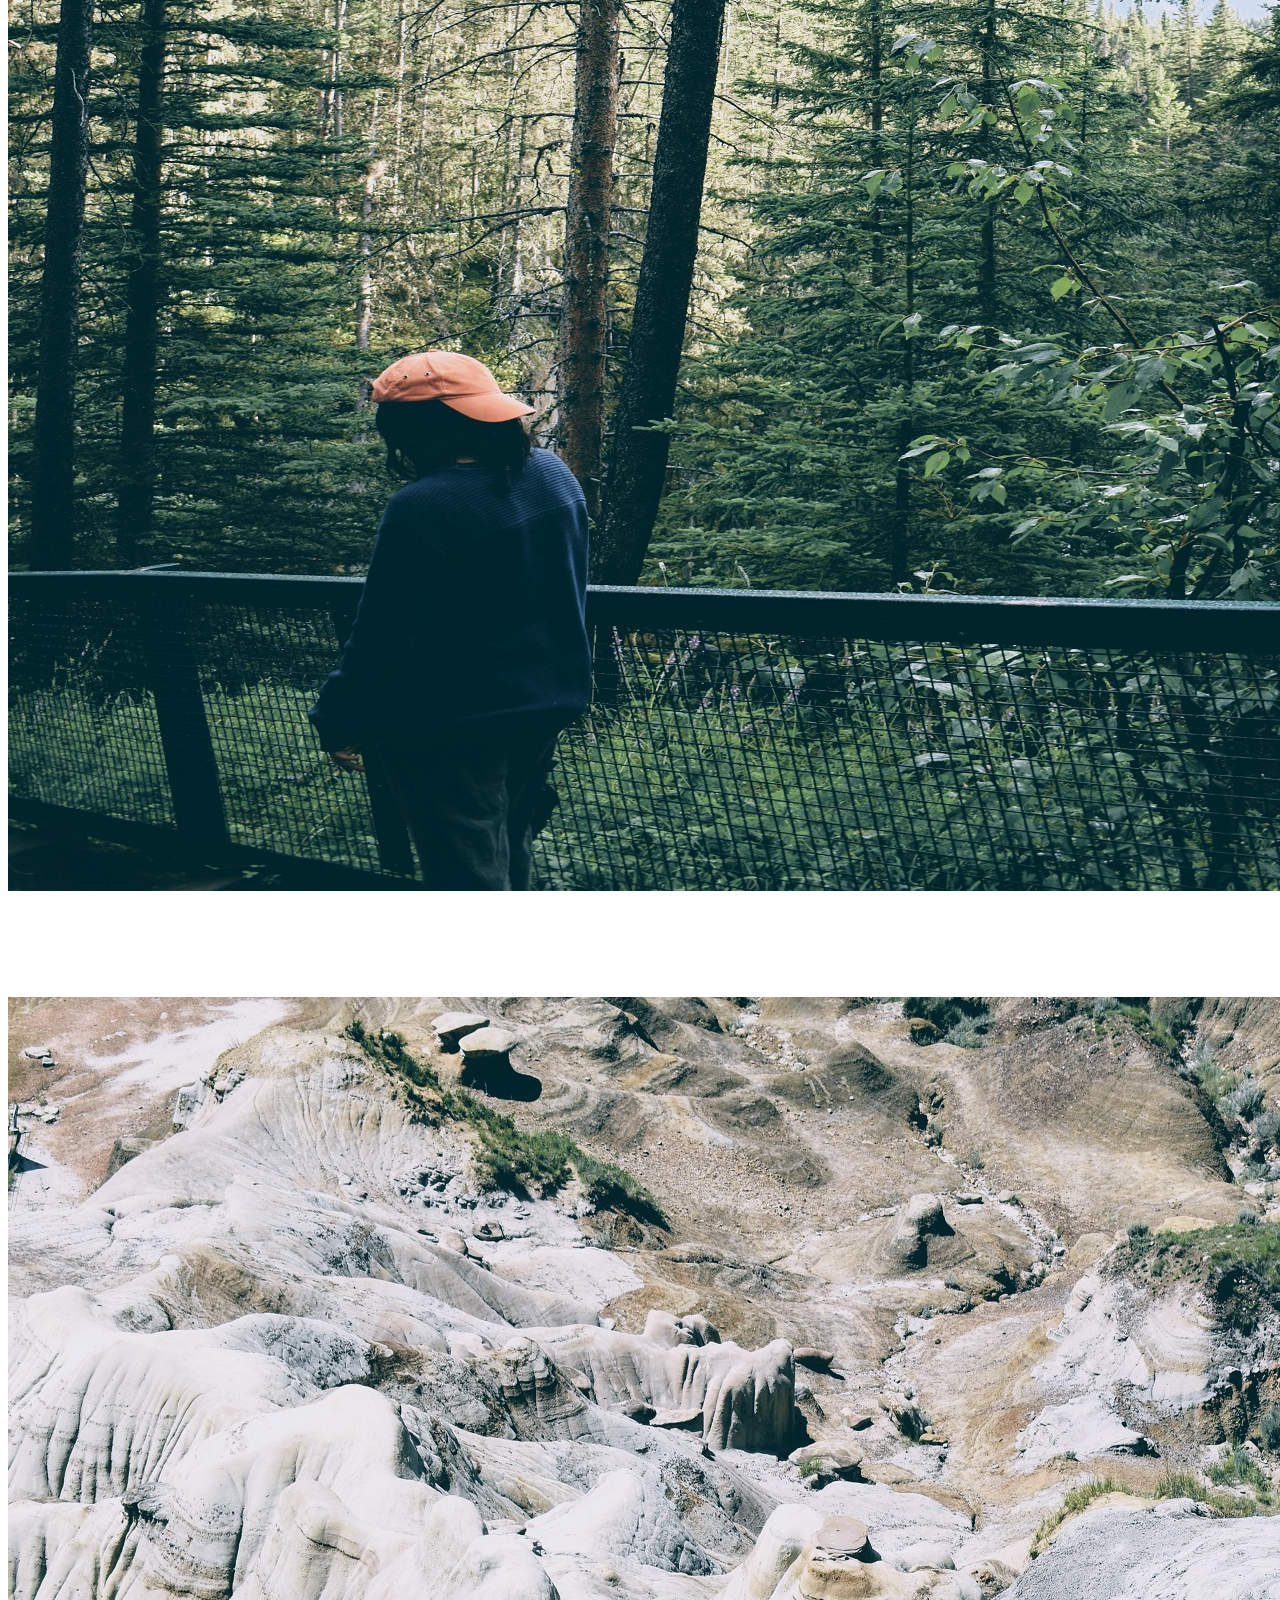
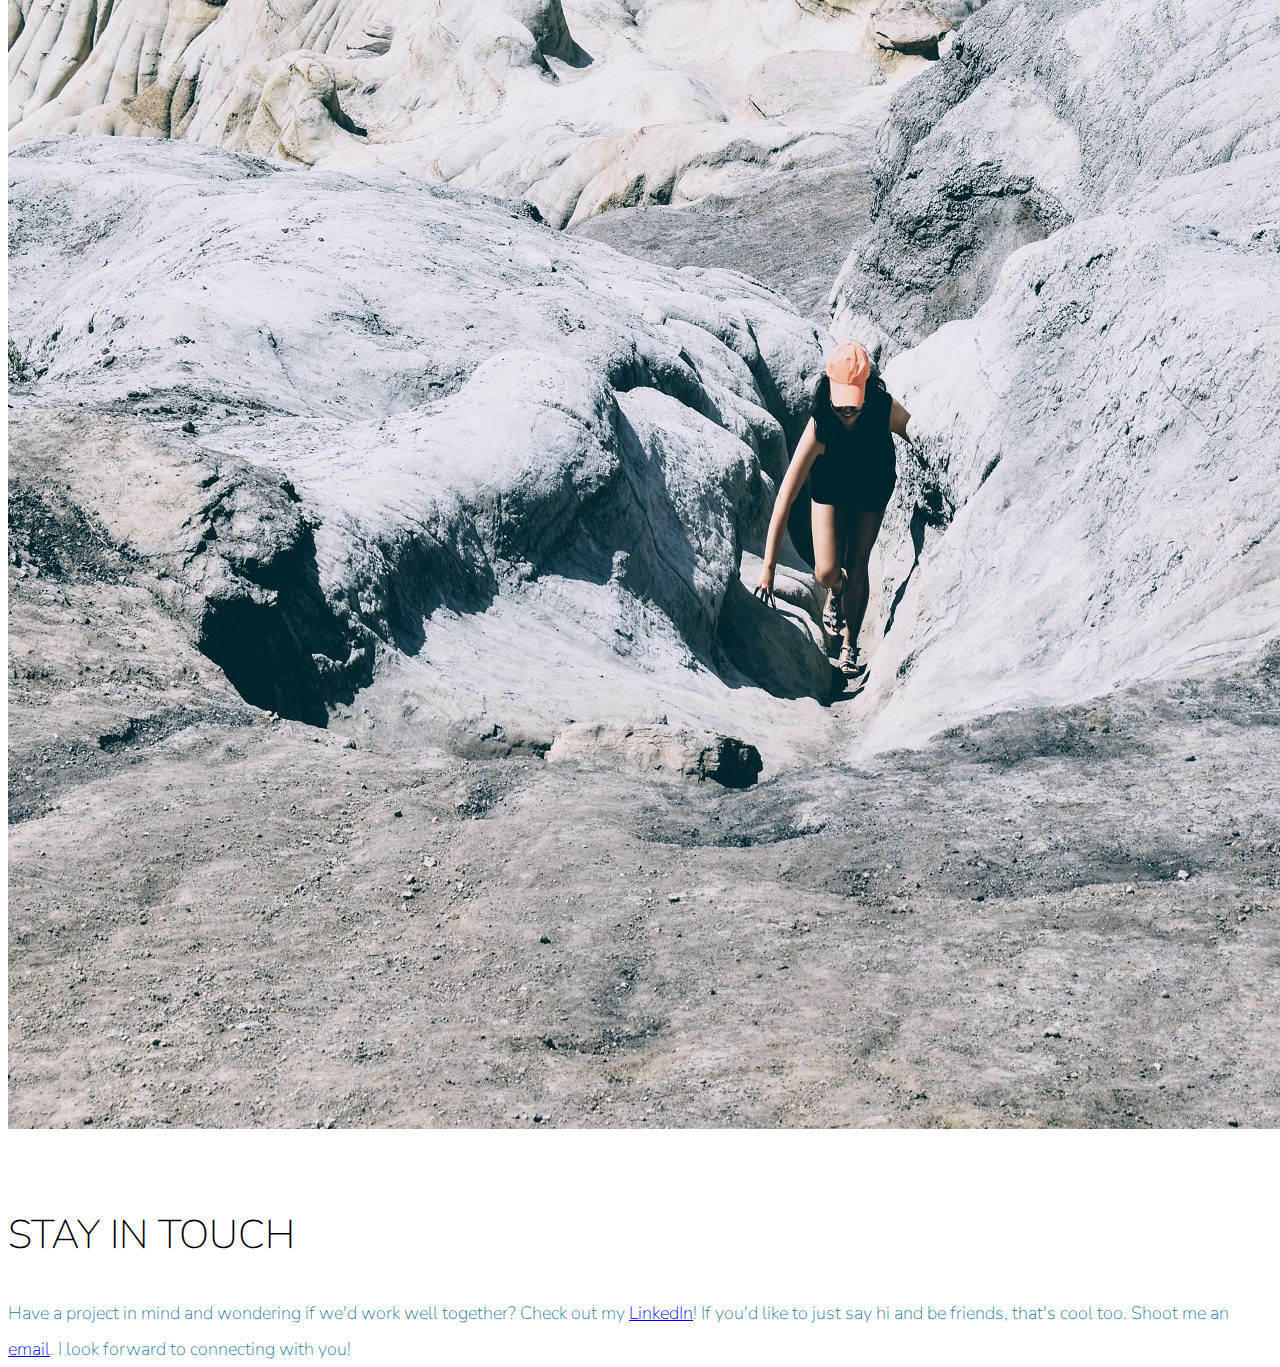
<file: museum of candy.html>
<!doctype html>
<html lang="en">
  <head>
    <!-- Required meta tags -->
    <meta charset="utf-8">
    <meta name="viewport" content="width=device-width, initial-scale=1, shrink-to-fit=no">
    
    <!-- Google Font -->
    <link href="https://fonts.googleapis.com/css?family=Nunito:200,300,400,700" rel="stylesheet">

    <!-- Bootstrap CSS -->
    <link rel="stylesheet" href="https://stackpath.bootstrapcdn.com/bootstrap/4.1.3/css/bootstrap.min.css" integrity="sha384-MCw98/SFnGE8fJT3GXwEOngsV7Zt27NXFoaoApmYm81iuXoPkFOJwJ8ERdknLPMO" crossorigin="anonymous">
    
    <!-- Custom CSS -->
    <link rel="stylesheet" href="museum of candy.css">

    <title>Amy Ni Wang</title>
  </head>
  

  <body>

<nav id="mainNavBar" class="navbar navbar-dark navbar-expand-md py-0 fixed-top">
<a href="#" 
<button class="navbar-toggler" data-toggle="collapse" data-target="#navLinks" aria-label="Toggle navigation">
<span class="navbar-toggler-icon"></span>
</button>
<div class="collapse navbar-collapse" id ="navLinks">
	<ul class="navbar-nav">

<li class="nav-item">
	<a class="nav-link" href= "about.html">WORDS</a></li>
	<a class="nav-link" href= "gallery.html">PICTURES</a>

</li>
</ul>
<div>
</nav>

    <section class="container-fluid px-0">
        <div class="row align-items-center">
            <div class="col-lg-6">
                <div id="headingGroup" class="text-black text-center d-none d-lg-block mt-5">
                    <h1 class=""><b> <ins>hi, i'm amy </ins></b></h1>
                    <h1 class="">I'm a public servant</h1>
                    <h1 class=""><i>Living</i> in toronto</h1>
                    <h1 class="">I like to <b> dabble </b></h1>
                    <h1 class="">in some <b>creat</b>iv<b>e</b></h1>
                    <h1 class="">things...</h1>
                    <h1 class=""><b>come take a look!</b></h1>
                </div>
            </div>
            <div class="col-lg-6">
                <img class="img-fluid" src="imgs/amy.jpg" alt="">
            </div>
        </div>
    </section>

<section class="container-fluid px-0">
	<div class="row align-items-center content">
	<div class="col-md-6 order-2 order-md-1">
	<img src ="imgs/squirrel.jpg" alt="" class="img-fluid">
</div>
	<div class="col-md-6 text-center order-1 order-md-2">
	<div class="row justify-content-center">
	<div class="col-10 col-lg-8 blurb mb-5 mb-md-0">
	<h2>START HERE</h2>
                        
                        <p class="lead">My name is <b> Amy Wang </b>. I'm a public servant with a variety of experience in <b> real estate </b>, <b> project
management </b>, and <b> financial services </b>, but equally at ease with <b> technology </b>. I am currently working as a Realty & Legal Liaison at <a href="http://www.metrolinx.com/en/" target =_blank">Metrolinx (GO Transit)</a> in the bustling
                            City of Toronto, where I assist in acquiring properties for the Light Rail Transit Projects in the Greater Toronto Area. 
</p>
	</div>
	</div>
	</div>
</div>
   <div class="row align-items-center content">
          <div class="col-md-6 text-center">
                <div class="row justify-content-center">
                    <div class="col-10 col-lg-8 blurb mb-5 mb-md-0">
                        <h2>LET'S KEEP <i>GOING</i></h2>
                        <p class="lead">                          
                            
It's been an interesting path to public works. I got an education in cognitive neuroscience and music; a one-of-its-kind <a href = "https://science.mcmaster.ca/pnb/undergraduate/pnb-programs/honours-ba-bsc-psych-neuro-behaviour/music-cog-specialization.html" target =_black">program</a> in North America. It prepared me for interdisciplinary research into the cognitive psychology and the arts.  
I continued to get a <a href="https://music.uwo.ca/graduate/mmus-music-ed.html" > Masters in Music Education </a> with a focus on policy studies. With a well-rounded education that included the <i> arts, sciences, humanities, and social sciences </i>, I knew I wanted to be involved in a variety of things. I set a goal to use these skills to become a <b> policy leader </b> and promptly got my <a href = "https://uwaterloo.ca/master-of-public-service" >Masters in Public Service </a>, and have been in the public sector ever since.</P>
<p> People often ask what I do in the office and to be honest (just like my background), I wear <b> a lot of different hats </b>! I started as an intern in Internal Audit, then got promoted into IT, and now I am in Realty. I am grateful to have had 
the flexibility in my role to explore my interests, strengths, and master new skills. As a girl always on the go, check out the <a href= "about.html">WORDS</a> and
	<a href= "gallery.html">PICTURES</a> tabs to see what I get up to! </p>
                    </div>
                </div>
            </div>
          <div class="col-md-6">
        <img src="imgs/woods.jpg" alt="" class="img-fluid">
        </div>
  </div>
	<div class="row align-items-center content">
            <div class="col-md-6 order-2 order-md-1">
                <img src="imgs/badlands.jpg" alt="" class="img-fluid">
            </div>


	<div class="col-md-6 text-center order-1 order-md-2">
<div class="row justify-content-center">
<div class="col=10- col-lg-8 blurb mb-5 mb-md-0">
	<h2>STAY IN TOUCH</h2>

                        <p class="lead">Have a project in mind and wondering if we'd work well together? Check out my <a href="https://www.linkedin.com/in/amy-ni-wang/">LinkedIn</a>! 
  If you'd like to just say hi and be friends, that's cool too. Shoot me an <a href="mailto:amynwang@gmail.com">email</a>.  
                            I look forward to connecting with you! </p>
                    </div>
                </div>
            </div>
        </div>


	</section>

    <!-- Optional JavaScript -->
    <!-- jQuery first, then Popper.js, then Bootstrap JS -->
    <script src="https://code.jquery.com/jquery-3.3.1.slim.min.js" integrity="sha384-q8i/X+965DzO0rT7abK41JStQIAqVgRVzpbzo5smXKp4YfRvH+8abtTE1Pi6jizo" crossorigin="anonymous"></script>
    <script src="https://cdnjs.cloudflare.com/ajax/libs/popper.js/1.14.3/umd/popper.min.js" integrity="sha384-ZMP7rVo3mIykV+2+9J3UJ46jBk0WLaUAdn689aCwoqbBJiSnjAK/l8WvCWPIPm49" crossorigin="anonymous"></script>
    <script src="https://stackpath.bootstrapcdn.com/bootstrap/4.1.3/js/bootstrap.min.js" integrity="sha384-ChfqqxuZUCnJSK3+MXmPNIyE6ZbWh2IMqE241rYiqJxyMiZ6OW/JmZQ5stwEULTy" crossorigin="anonymous"></script>
    
<script>
$(function() {
$(document).scroll(function(){
var $nav = $("#mainNavBar");
$nav.toggleClass("scrolled", $(this).scrollTop() > $nav.height());
});
});

</script>



</body>
</html>
</file>
<file: css/museum of candy.css>
#mainNavbar {
    font-size: 1.5rem;
    font-weight: 100;    
}



#mainNavBar .nav-link { 
	color: black;
}

#mainNavBar .nav-link:hover { 
	color: #black;
}

#mainNavBar .navbar-brand {
	color: #black;
	font-size: 1.5rem;
}

#headingGroup span {
	color: #gold;
}

#headingGroup h1 {
	font-weight: 100;
	font-size: 4rem;
}


.navbar.scrolled {
background: hsl(0, 100%, 75%);
transition: background 1s;
}



body {
	background: #white;
	font-family: "Nunito", sans-serif;
}

.about {
	background-image: url("imgs/mountains.jpg");
	background-repeat: no-repeat;
}


html {
	height: 100%;
}

hr {
width: 400px;
color: white;
}

.quote {
border-left: 5px solid #bdc3c7;
padding-left: 25px;
}

.date {
color: red;
text-transform: uppercase;
letter-spacing: 0.2rem;
}


.blurb h2 {
	color: #tomato;
	font-weight: 100;
	font-size: 2.5rem;
}



.blurb p {
	color: #257899;
	font-weight: 100;
	font-size: 1.125rem;
	line-height: 2;
}


.content {
	margin-top: 100px;
	margin-bottom: 100px;
}

#content {
text-align:center;
padding-top: 25%;
text-shadow: 0px 4px 3px rgba(0, 0,0,0.4),
		0px 8px 13px rgba(0,0,0.1),
		0px 18px 23px rgba(0,0,0,0.1);
}

.jumbotron {
color: grayscale;
}


.blackgroundpicture {
	background-image: url("images/mountains.jpg");
	background-repeat: no=repeat;
	background-attachment: fixed;}


.post {
margin-bottom: 15px;
}





h1, h2 {
	text-transform: uppercase;
	letter-spacing: 0.4eml}

h2 {
	padding-top: 40px;
}


div.gallery {
  border: 1px solid #ccc;
}

div.gallery:hover {
  border: 1px solid #777;
}

div.gallery img {
  width: 100%;
  height: auto;
}

div.desc {
  padding: 15px;
  text-align: center;
}

* {
  box-sizing: border-box;
}

.responsive {
  padding: 0 6px;
  float: left;
  width: 24.99999%;
}

@media only screen and (max-width: 700px) {
  .responsive {
    width: 49.99999%;
    margin: 6px 0;
  }
}

@media only screen and (max-width: 500px) {
  .responsive {
    width: 100%;
  }
}

.clearfix:after {
  content: "";
  display: table;
  clear: both;
}









.responsive {
	padding: 0 6px;
	float: left;
	width: 24.9999%;
}






@media (max-width: 1200px) {
	#headingGroup h1 {
	font-weight: 100;
	font-size: 3rem;
}


</style>
</head>
<body>
</file>
<file: museum of candy.css>
#mainNavbar {
    font-size: 1.5rem;
    font-weight: 100;    
}



#mainNavBar .nav-link { 
	color: black;
}

#mainNavBar .nav-link:hover { 
	color: #black;
}

#mainNavBar .navbar-brand {
	color: #black;
	font-size: 1.5rem;
}

#headingGroup span {
	color: #gold;
}

#headingGroup h1 {
	font-weight: 100;
	font-size: 4rem;
}


.navbar.scrolled {
background: hsl(0, 100%, 75%);
transition: background 1s;
}



body {
	background: #white;
	font-family: "Nunito", sans-serif;
}

.about {
	background-image: url("imgs/mountains.jpg");
	background-repeat: no-repeat;
}


html {
	height: 100%;
}

hr {
width: 400px;
color: white;
}

.quote {
border-left: 5px solid #bdc3c7;
padding-left: 25px;
}

.date {
color: red;
text-transform: uppercase;
letter-spacing: 0.2rem;
}


.blurb h2 {
	color: #tomato;
	font-weight: 100;
	font-size: 2.5rem;
}



.blurb p {
	color: #257899;
	font-weight: 100;
	font-size: 1.125rem;
	line-height: 2;
}


.content {
	margin-top: 100px;
	margin-bottom: 100px;
}

#content {
text-align:center;
padding-top: 25%;
text-shadow: 0px 4px 3px rgba(0, 0,0,0.4),
		0px 8px 13px rgba(0,0,0.1),
		0px 18px 23px rgba(0,0,0,0.1);
}

.jumbotron {
color: grayscale;
}


.blackgroundpicture {
	background-image: url("images/mountains.jpg");
	background-repeat: no=repeat;
	background-attachment: fixed;}


.post {
margin-bottom: 15px;
}





h1, h2 {
	text-transform: uppercase;
	letter-spacing: 0.4eml}

h2 {
	padding-top: 40px;
}


div.gallery {
  border: 1px solid #ccc;
}

div.gallery:hover {
  border: 1px solid #777;
}

div.gallery img {
  width: 100%;
  height: auto;
}

div.desc {
  padding: 15px;
  text-align: center;
}

* {
  box-sizing: border-box;
}

.responsive {
  padding: 0 6px;
  float: left;
  width: 24.99999%;
}

@media only screen and (max-width: 700px) {
  .responsive {
    width: 49.99999%;
    margin: 6px 0;
  }
}

@media only screen and (max-width: 500px) {
  .responsive {
    width: 100%;
  }
}

.clearfix:after {
  content: "";
  display: table;
  clear: both;
}









.responsive {
	padding: 0 6px;
	float: left;
	width: 24.9999%;
}






@media (max-width: 1200px) {
	#headingGroup h1 {
	font-weight: 100;
	font-size: 3rem;
}


</style>
</head>
<body>
</file>
